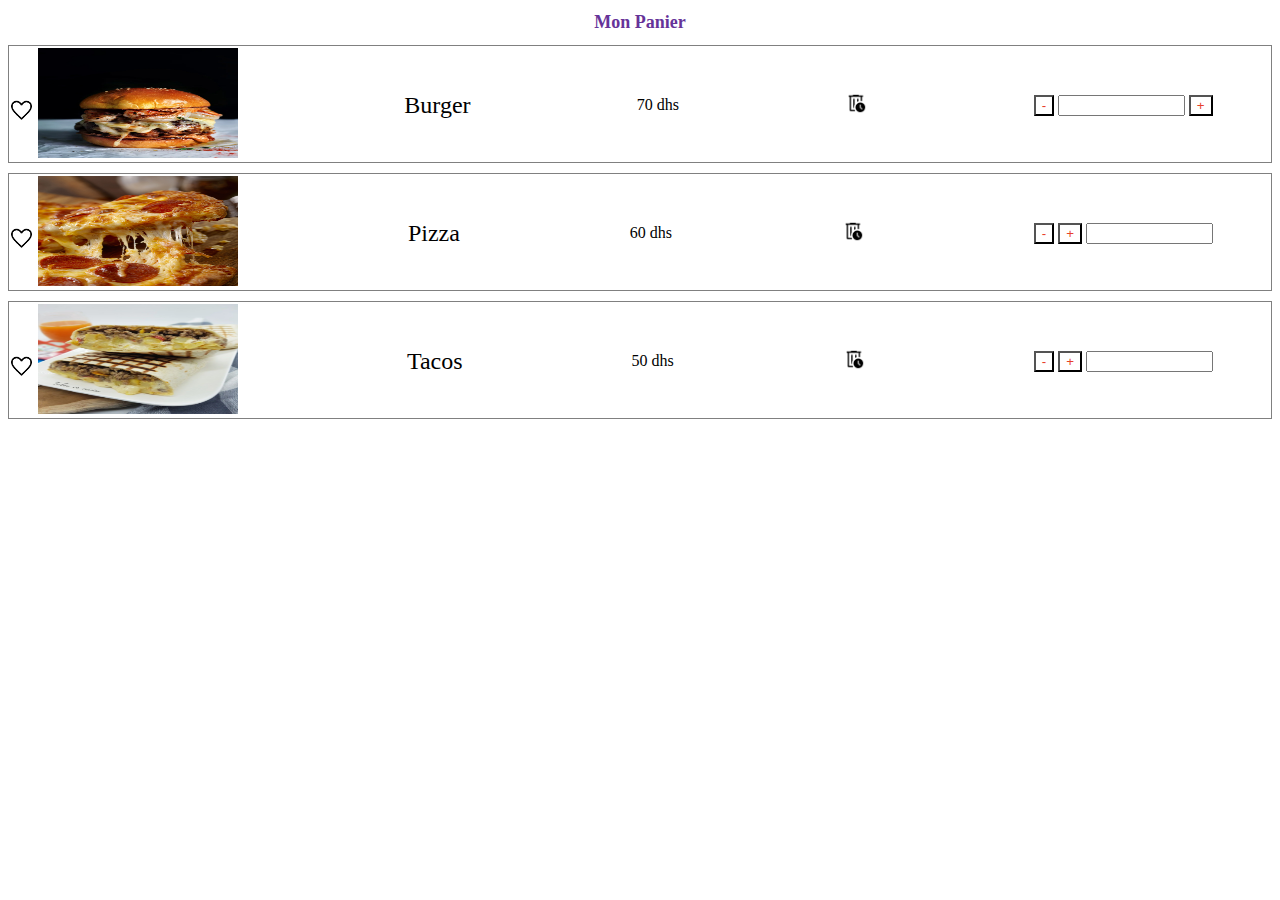
<file: index.html>
<!DOCTYPE html>
<html lang="en">
<head>
    <meta charset="UTF-8">
    <meta http-equiv="X-UA-Compatible" content="IE=edge">
    <meta name="viewport" content="width=device-width, initial-scale=1.0">
    <title>Document</title>
    <link rel="stylesheet" href="style.css">

</head>
<body>

    
    <h1>Mon Panier</h1>
 <div class="panier">
    <div class="item1">
        <div class="heart_bruger">

             <img src="images/heart (2).png" alt="" width="25px"  id="heart" class="hea">
             <img src="images/burger_mexicain.png" alt="" width="200px" height="110px">

        </div>
        <h2>Burger</h2>
            
        <p id="price" class="para1">70 <strong>dhs</strong></p>

        <div class="delete">
          <img src="images/delete.png" alt="" width="22px" id="del">
        </div>

        <div class="info">
            
                <button id="btn" class="btn-moins">-</button>
                <input id="qte1" name="quantity" type="text">
                <button id="btn1" class="btn-plus">+</button>
                
           

                   
            </div>
    </div>

    <div class="item2">
        <div class="heart_pizza">

            <img src="images/heart (2).png" alt="" width="25px"  id="heart1" class="hea">
            <img src="images/pizza.jpg" alt="" width="200px" height="110px">
       </div>

            <h2>Pizza</h2>
            <p id="price1">60 <strong>dhs</strong></p>

            <div class="delete">
            <img src="images/delete.png" alt="" width="22px" id="del1">
        </div>

        <div class="info">
            
            <button id="btnm" class="btn-moins">-</button>
            <button id="btnp" class="btn-plus">+</button>
            <input type="number" id="qte2">
                 
            </div> 
    </div>

        <div class="item3">
            <div class="heart_tacos">

                <img src="images/heart (2).png" alt="" width="25px" id="heart2" class="hea">
                <img src="images/Tacos viande hachée sauce fromagère (o’tacos).jpg" alt="" width="200px" height="110px">

           </div>
            <h2>Tacos</h2>
           <p id="price3"> 50 <strong> dhs</strong></p>

           <div class="delete">
      <img src="images/delete.png" alt="" width="22px" id="del2">
        </div>

         <div class="info">
        
           <button class="btn-moins" id="subt">-</button>
           <button class="btn-plus" id="add">+</button>
           <input type="number" id="qte3">
        </div>
       </div>
    </div>


    <script src="main.js"></script>
</body>
</html>
</file>
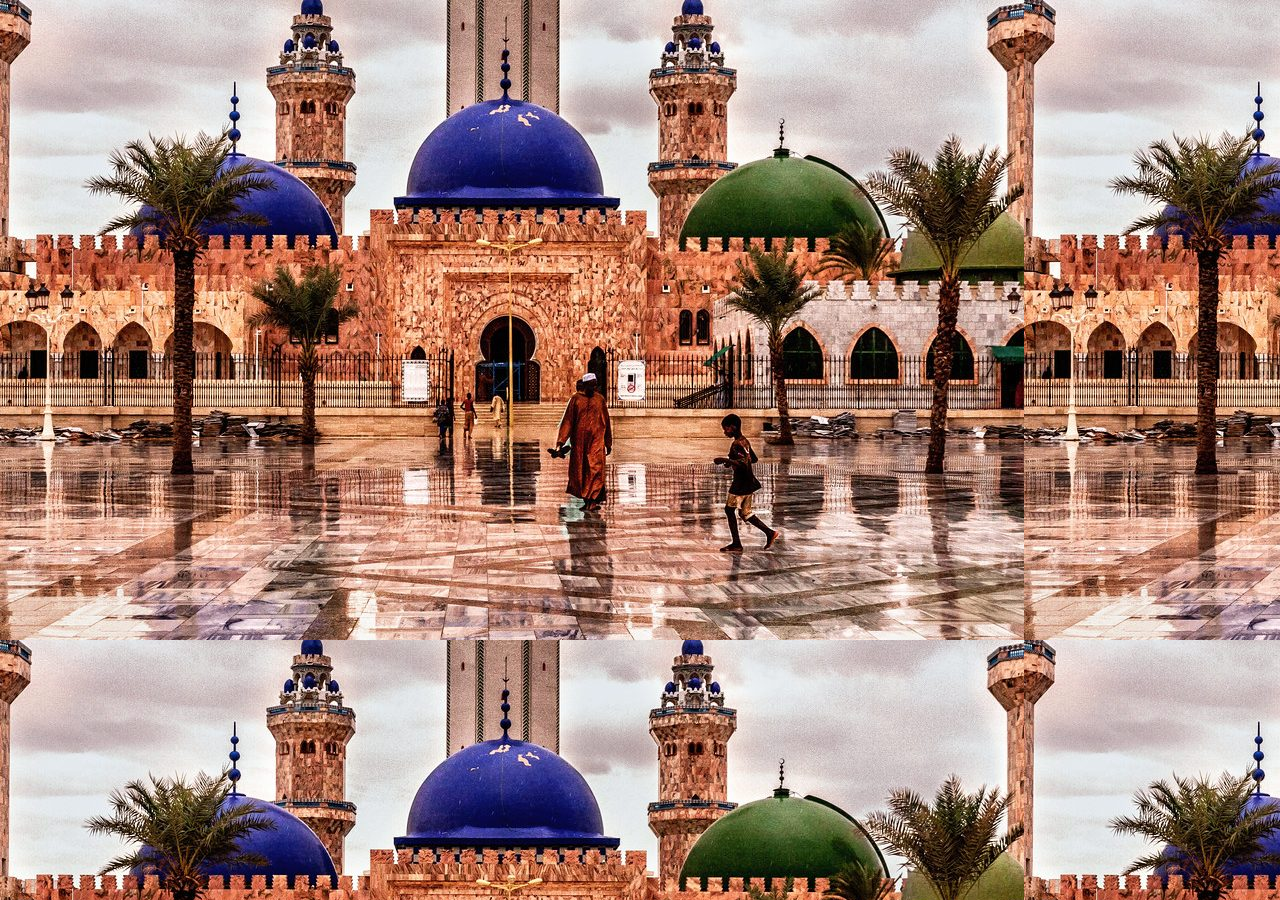
<file: Desktop/site_NDK/index.html>
<!DOCTYPE html>
<html lang="en">
<head>
    <meta charset="UTF-8">
    <meta http-equiv="X-UA-Compatible" content="IE=edge">
    <meta name="viewport" content="width=device-width, initial-scale=1.0">
    <title>Document</title>
    <link rel="stylesheet" href="style.css">
</head>
<body>
    <div id="bloc_page">


    </div>
</body>
</html>
</file>
<file: style.css>
h1 {
    text-align: center;
    color: rebeccapurple;
    font-size: large;
}

.panier {
    display: grid;
    gap: 10px;
}


.item1 {
    display: flex;
    border: 1Px solid gray;
    justify-content: space-between;
    padding-top: 2px;
}

.item2 {
    display: flex;
    border: 1Px solid gray;
    justify-content: space-between;
    padding-top: 2px;
}

.item3 {
    display: flex;
    border: 1Px solid gray;
    justify-content: space-between;
    padding-top: 2px;
}

.hea {
    margin-bottom: 35px;
}

h2, p, .delete {
    align-self: center;
    font-weight: 100;
}

.info {
    align-self: center;

}

.btn-moins, .btn-plus {
    border: 1px solid rgba (231, 65, 43, 0.178);
    background-color: white;
    color : rgb(231, 65, 43);
    cursor: pointer;

}

input {
    width: 50%;
}
</file>
<file: Desktop/site_NDK/style.css>
body {
    background: url(images/tuba_background.jpg), no-repeat;
}
</file>
